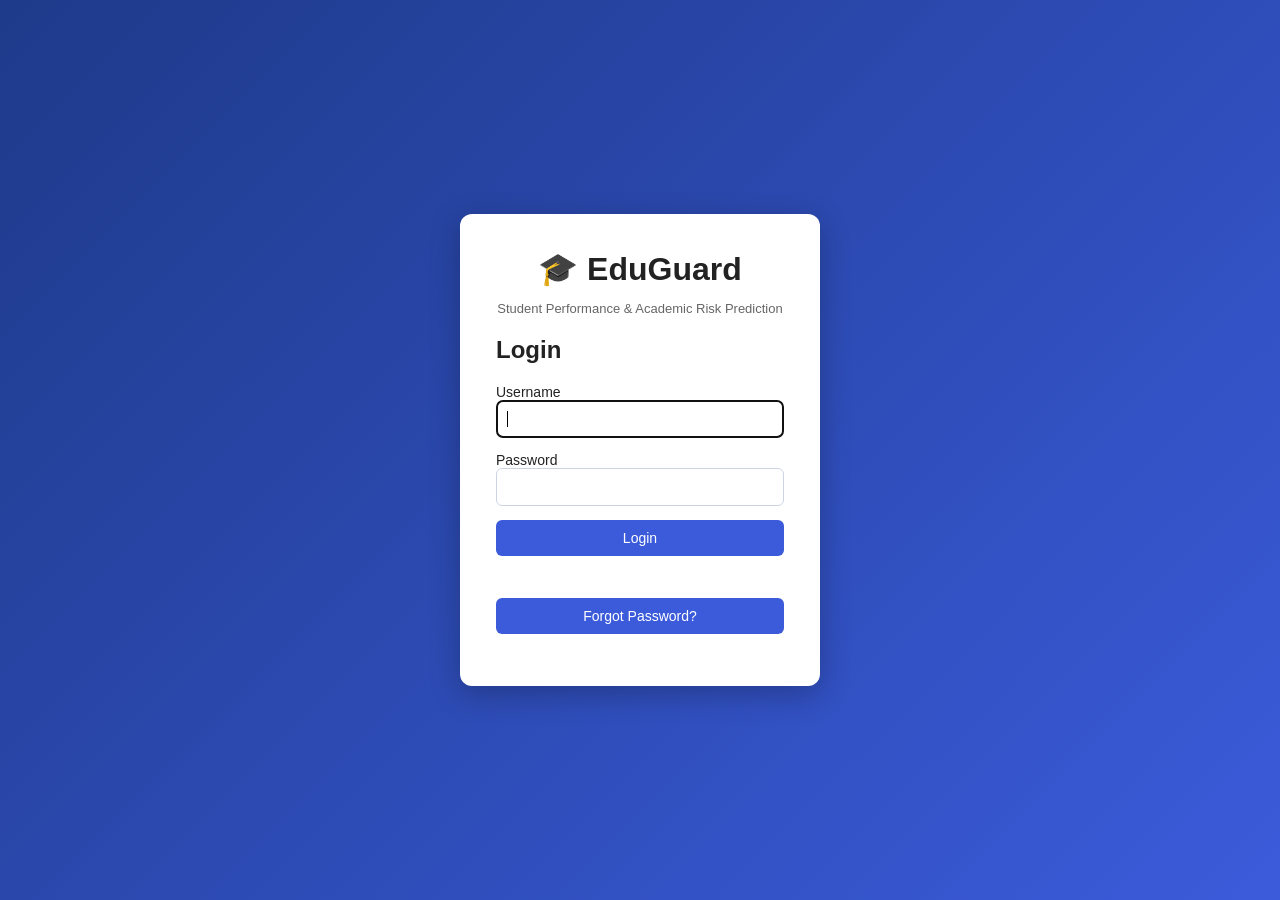
<file: src/main/webapp/index.html>
<!DOCTYPE html>
<html lang="en">
<head>
    <meta charset="UTF-8">
    <meta http-equiv="refresh" content="0; url=login.html">
    <title>EduGuard AI</title>
</head>
<body>
<p>Redirecting to <a href="login.html">login</a>...</p>
</body>
</html>
</file>
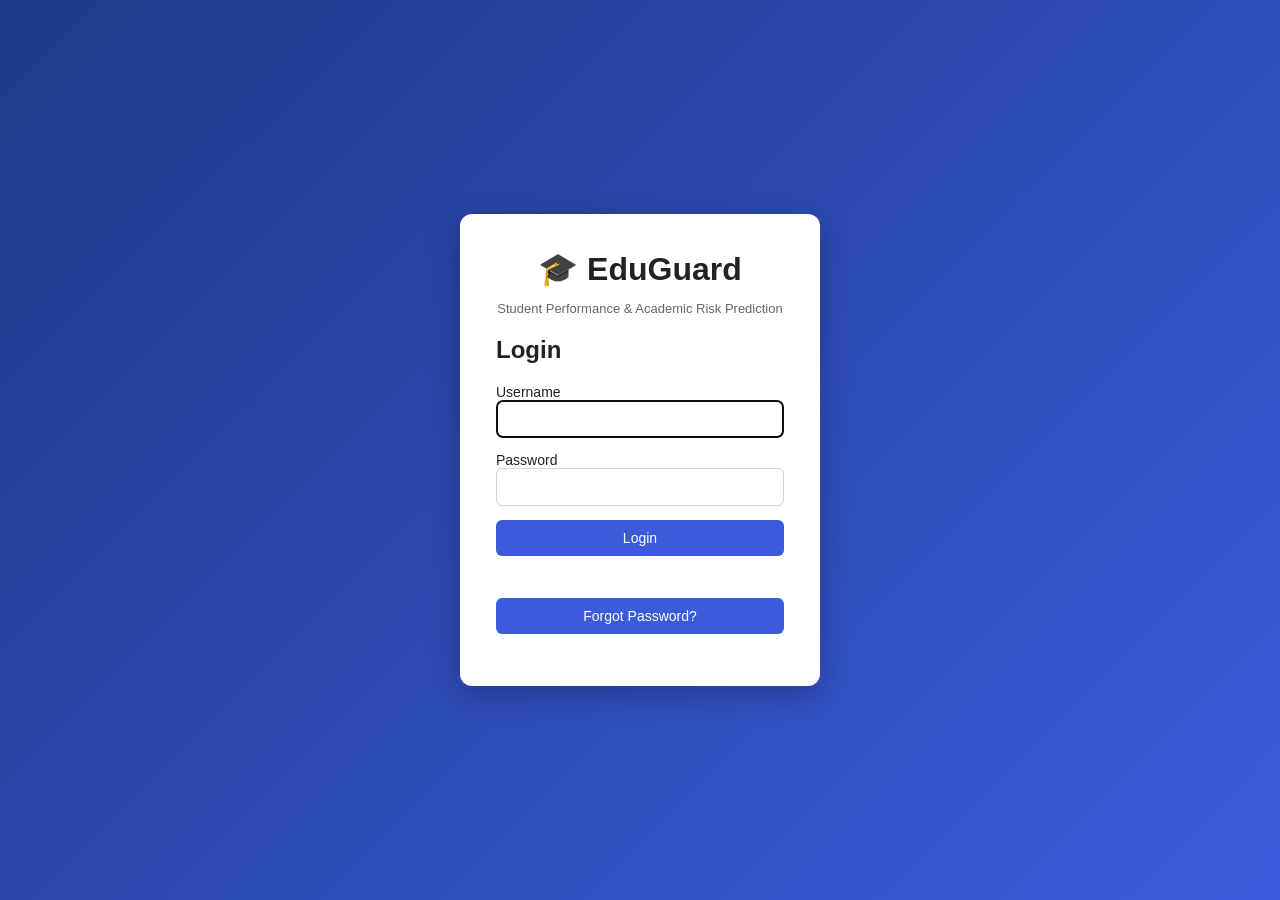
<file: src/main/webapp/login.html>
<!DOCTYPE html>
<html lang="en">

<head>
    <meta charset="UTF-8">

    <meta name="viewport"
          content="width=device-width, initial-scale=1">

    <title>EduGuard - Login</title>

    <link rel="stylesheet"
          href="css/style.css">
</head>

<body data-page="login" class="login-body">

<div class="login-card">

    <h1>🎓 EduGuard</h1>

    <p class="subtitle">
        Student Performance &amp; Academic Risk Prediction
    </p>


    <!-- LOGIN SECTION -->

    <div id="loginSection">

        <h2>Login</h2>

        <form id="loginForm">

            <label>
                Username

                <input
                        type="text"
                        id="username"
                        name="username"
                        required
                        autofocus
                >
            </label>

            <label>
                Password

                <input
                        type="password"
                        id="password"
                        name="password"
                        required
                >
            </label>

            <button type="submit">
                Login
            </button>

            <p id="msg" class="error"></p>

        </form>

        <p>
            <button type="button" id="showForgot">
                Forgot Password?
            </button>
        </p>

    </div>


    <!-- FORGOT PASSWORD SECTION -->

    <div id="forgotSection" style="display: none;">

        <h2>Reset Password</h2>

        <form id="forgotForm">

            <label>
                Username

                <input
                        type="text"
                        id="forgotUsername"
                        name="username"
                        required
                >
            </label>

            <label>
                New Password

                <input
                        type="password"
                        id="forgotPassword"
                        name="newPassword"
                        minlength="6"
                        required
                >
            </label>

            <label>
                Confirm New Password

                <input
                        type="password"
                        id="forgotConfirmPassword"
                        name="confirmPassword"
                        minlength="6"
                        required
                >
            </label>

            <button type="submit">
                Reset Password
            </button>

            <p id="forgotMsg"></p>

        </form>

        <p>
            <button type="button" id="showLogin">
                Back to Login
            </button>
        </p>

    </div>

</div>

<script src="js/app.js"></script>

</body>

</html>
</file>
<file: src/main/webapp/css/style.css>
* { box-sizing: border-box; }
body { margin: 0; font-family: "Segoe UI", Arial, sans-serif; background: #f3f5f9; color: #222; }

nav { background: #1e3a8a; padding: 12px 24px; display: flex; gap: 20px; align-items: center; }
nav .brand { color: #fff; font-weight: 700; font-size: 18px; margin-right: auto; }
nav a { color: #cbd5ff; text-decoration: none; padding: 6px 10px; border-radius: 6px; }
nav a:hover, nav a.active { background: #3b5bdb; color: #fff; }

main { max-width: 1200px; margin: 24px auto; padding: 0 16px; }
.card { background: #fff; border-radius: 10px; padding: 20px; margin-bottom: 20px; box-shadow: 0 1px 4px rgba(0,0,0,.08); }
.card h2 { margin-top: 0; font-size: 18px; }

.grid { display: grid; grid-template-columns: repeat(auto-fit, minmax(180px, 1fr)); gap: 12px; }
.stack { display: flex; flex-direction: column; gap: 10px; margin-bottom: 16px; }
.two-col { display: grid; grid-template-columns: repeat(auto-fit, minmax(380px, 1fr)); gap: 20px; }

input, select { padding: 10px; border: 1px solid #cdd3e0; border-radius: 6px; font-size: 14px; width: 100%; }
button { padding: 10px 16px; border: 0; border-radius: 6px; background: #3b5bdb; color: #fff; font-size: 14px; cursor: pointer; }
button:hover { background: #2f49b3; }
button.danger { background: #e03131; padding: 5px 10px; }

table { width: 100%; border-collapse: collapse; margin-top: 12px; font-size: 14px; }
th, td { padding: 9px 8px; text-align: left; border-bottom: 1px solid #e6e9f0; }
th { background: #f0f3fa; }

.error { color: #e03131; min-height: 18px; margin: 8px 0 0; }
.badge { padding: 3px 10px; border-radius: 12px; color: #fff; font-size: 12px; font-weight: 600; }
.badge.LOW { background: #2f9e44; }
.badge.MEDIUM { background: #f08c00; }
.badge.HIGH { background: #e03131; }

.stats { display: grid; grid-template-columns: repeat(auto-fit, minmax(180px, 1fr)); gap: 16px; margin-bottom: 20px; }
.stat { background: #fff; border-radius: 10px; padding: 18px; box-shadow: 0 1px 4px rgba(0,0,0,.08); border-top: 4px solid #3b5bdb; }
.stat span { display: block; font-size: 32px; font-weight: 700; }
.stat.low { border-color: #2f9e44; }
.stat.medium { border-color: #f08c00; }
.stat.high { border-color: #e03131; }
.chart-box { max-width: 320px; margin: 0 auto; }

.login-body { display: flex; align-items: center; justify-content: center; min-height: 100vh; background: linear-gradient(135deg, #1e3a8a, #3b5bdb); }
.login-card { background: #fff; padding: 36px; border-radius: 12px; width: 360px; box-shadow: 0 8px 30px rgba(0,0,0,.25); }
.login-card h1 { margin: 0; text-align: center; }
.login-card .subtitle { text-align: center; color: #666; font-size: 13px; margin-bottom: 20px; }
.login-card label { display: block; margin-bottom: 14px; font-size: 14px; }
.login-card button { width: 100%; }
</file>
